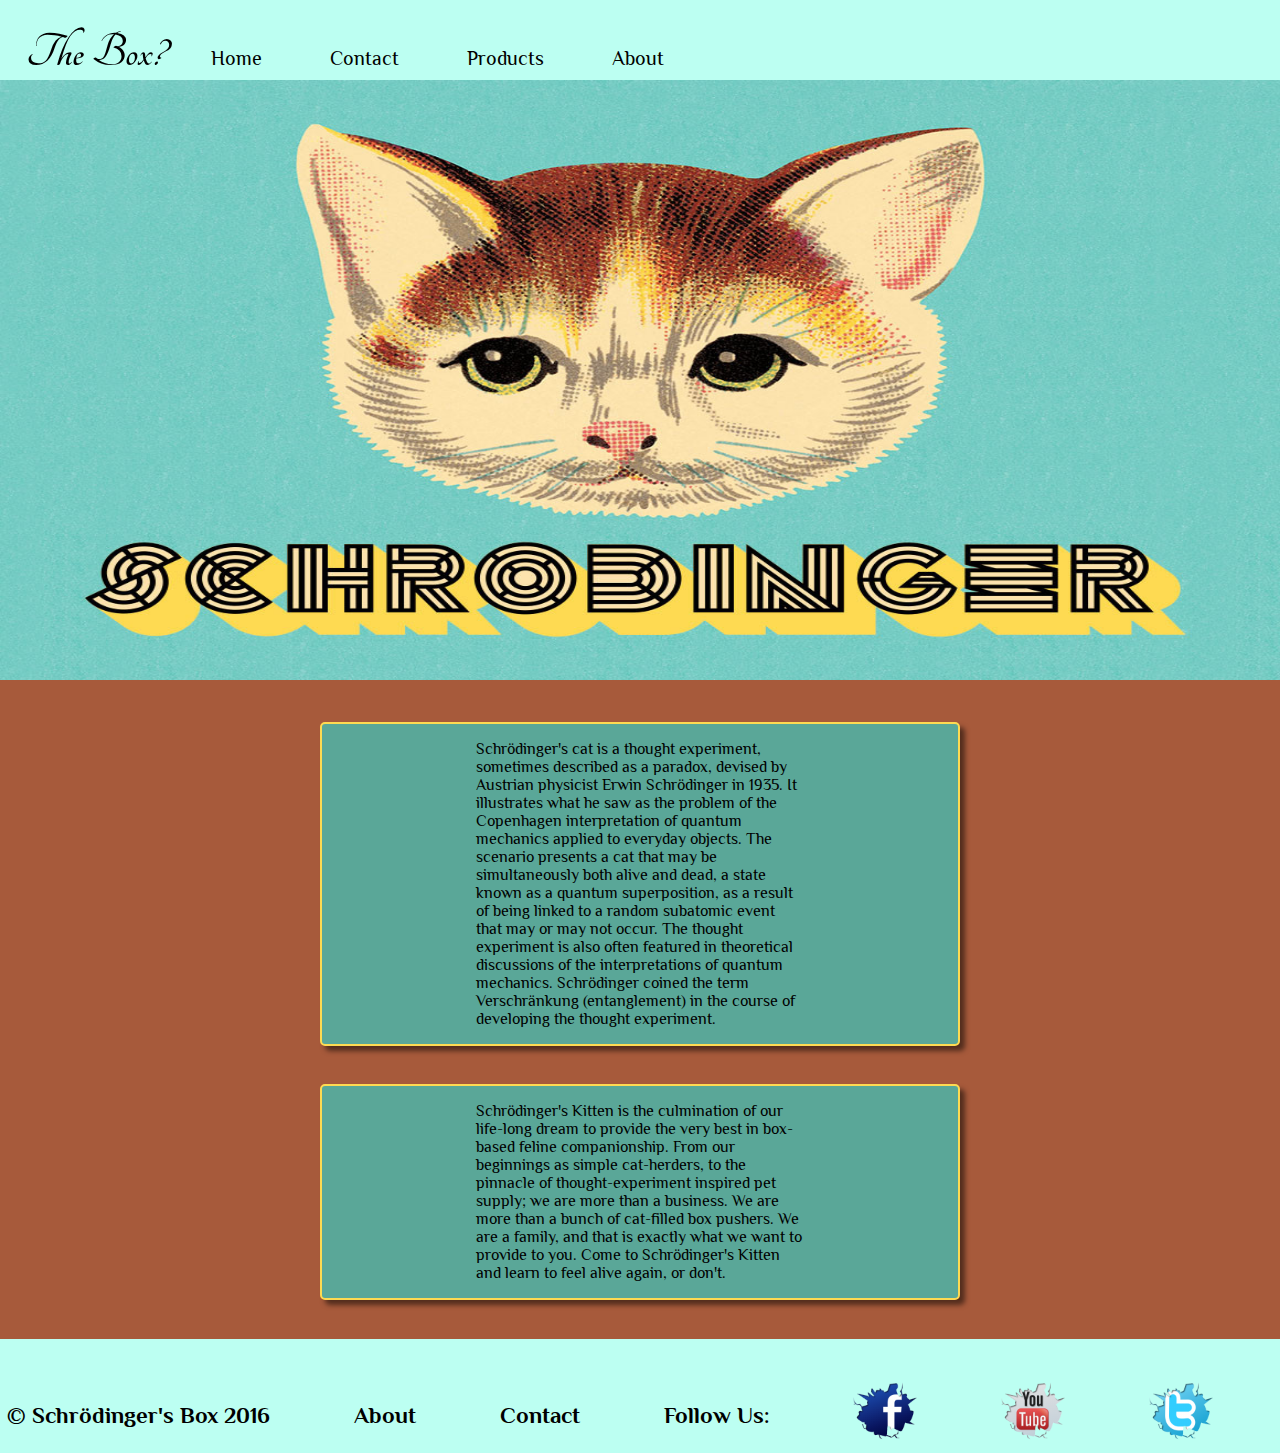
<file: index.html>
<!DOCTYPE html>
<html>
<head>
	<meta charset="utf-8">
	<meta http-equiv="X-UA-Compatible" content="IE=edge">
	<title>Home Cats</title>
	<link rel="stylesheet" href="main.css">
	<link rel="stylesheet" href="front.css">
	<link rel="stylesheet" type="text/css" href="navbar.css">
	<link rel="stylesheet" href="footer.css">
	<link href='https://fonts.googleapis.com/css?family=Cinzel|Philosopher|Tangerine|Great+Vibes' rel='stylesheet' type='text/css'>
  <link rel="shortcut icon" type="image/png" href="images/cat-icon.ico"/>
</head>
<body>

	<header>
	<div class="logo">
	<!-- <img src="images/half_dead_cat.jpg" alt="kitten" height="80" width="80"> -->
	</div>
		<h1>The Box?</h1>
		<div class="navbar">
		<nav>
			<ul>
			<li><a href="index.html">Home</a></li>
			<li><a href="contactUs-1.html">Contact </a></li>
			<li><a href="products.html">Products</a></li>
			<li><a href="about.html"> About</a></li>
			</ul>
		</nav>
		</div>
	</header>
	<article>
		<div class="image">
			<img src="images/schrodingercat.jpg" alt="logo">
		</div>
		<div class="words">
			<p>
				Schrödinger's cat is a thought experiment, sometimes described as a paradox, devised by Austrian physicist Erwin Schrödinger in 1935. It illustrates what he saw as the problem of the Copenhagen interpretation of quantum mechanics applied to everyday objects. The scenario presents a cat that may be simultaneously both alive and dead, a state known as a quantum superposition, as a result of being linked to a random subatomic event that may or may not occur. The thought experiment is also often featured in theoretical discussions of the interpretations of quantum mechanics. Schrödinger coined the term Verschränkung (entanglement) in the course of developing the thought experiment.
			</p>
			
		</div>
		<div class="words">
			<p>
				Schrödinger's Kitten is the culmination of our life-long dream to provide the very best in box-based feline companionship. From our beginnings as simple cat-herders, to the pinnacle of thought-experiment inspired pet supply; we are more than a business. We are more than a bunch of cat-filled box pushers. We are a family, and that is exactly what we want to provide to you. Come to Schrödinger's Kitten and learn to feel alive again, or don't.
			</p>
				
		</div>
	</article>

  <footer class="footer">
      <ul>
        <li class="footerText"><a href="index.html">&copy; Schrödinger's Box 2016</a></li>
        <li class="footerText"><a href="about.html">About</a></li>
        <li class="footerText"><a href="contactUs-1.html">Contact</a></li>
        <li class="footerText"><a class="follow">Follow Us: </a></li>
        <li><a href="https://www.facebook.com/Schr%C3%B6dingers-Cat-483805491812468/?fref=ts" target="_blank"><img src="images/facebook.png"/></a></li>
        <li><a href="https://www.youtube.com/watch?v=Sh5GCwt9PDs" target="_blank"><img src="images/youtube.png"/></a></li>
        <li><a href="https://twitter.com/schrody_cat" target="_blank"><img src="images/twitter.png"/></a></li>
      </ul>
    </footer>


	
</body>
</html>
</file>
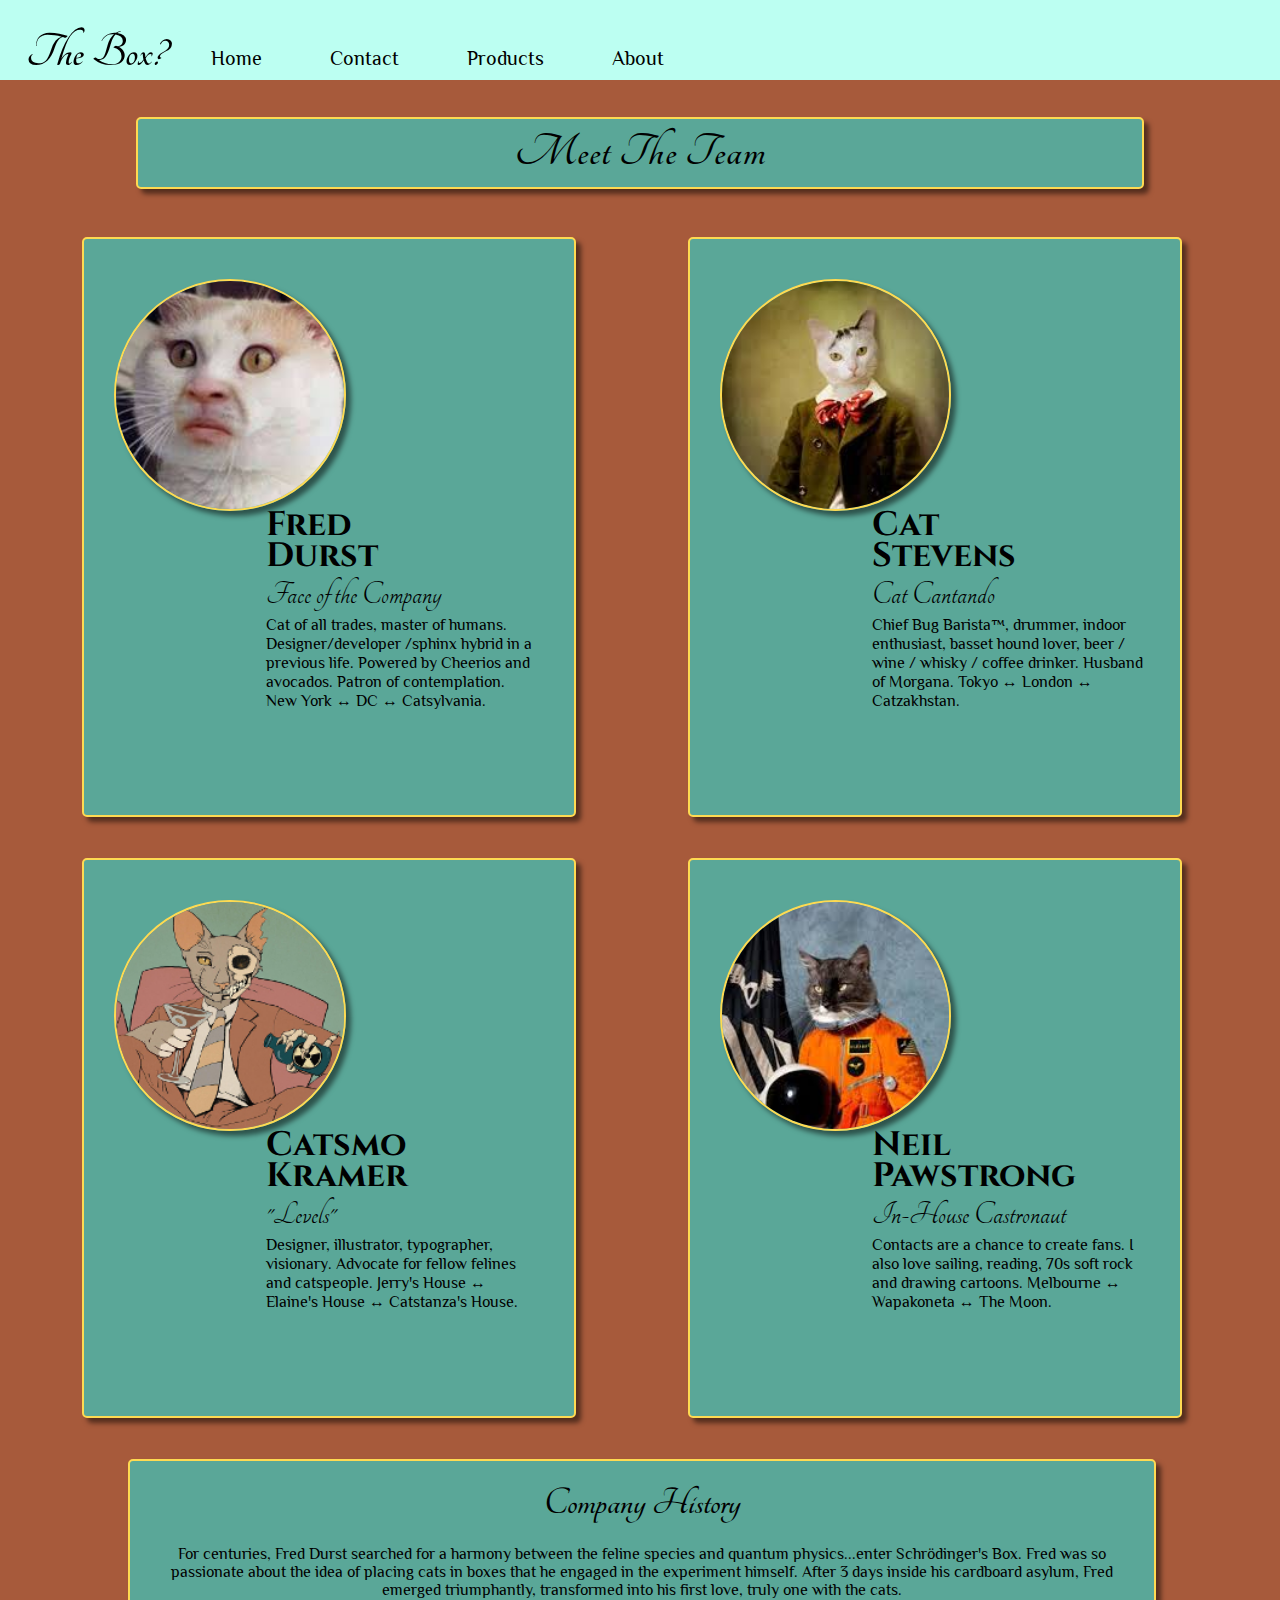
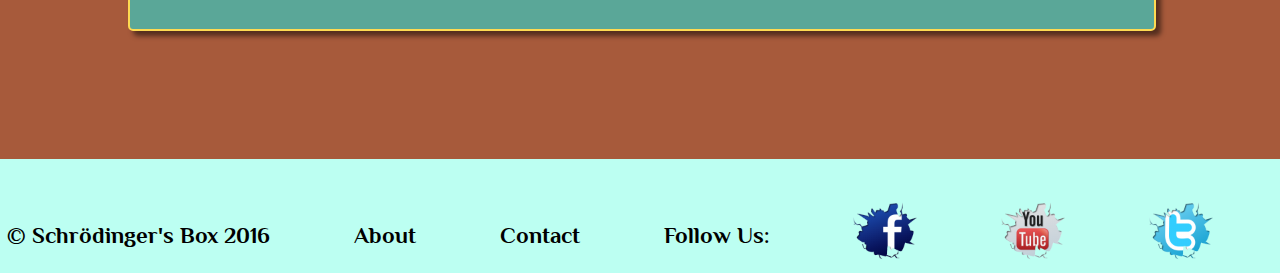
<file: about.html>
<!DOCTYPE html>
<html>
<head>
  <meta charset="utf-8">
  <meta http-equiv="X-UA-Compatible" content="IE=edge">
  <title>About Cats</title>
  <link rel="stylesheet" href="main.css">
  <link rel="stylesheet" href="about.css">
  <link rel="stylesheet" type="text/css" href="navbar.css">
  <link rel="stylesheet" href="footer.css">
  <link href='https://fonts.googleapis.com/css?family=Cinzel|Philosopher|Tangerine|Great+Vibes' rel='stylesheet' type='text/css'>
  <link rel="shortcut icon" type="image/png" href="images/cat-icon.ico"/>
</head>
<body>

  <header>
  <div class="logo">
  <!-- <img src="images/half_dead_cat.jpg" alt="kitten" height="80" width="80"> -->
  </div>
    <h1>The Box?</h1>
    <div class="navbar">
    <nav>
      <ul>
      <li><a href="index.html">Home</a></li>
      <li><a href="contactUs-1.html">Contact </a></li>
      <li><a href="products.html">Products</a></li>
      <li><a href="about.html"> About</a></li>
      </ul>
    </nav>
    </div>
  </header>
  <article>
    
    <div class="container clearfix about">
      <h1 class="aboutHeader meet">Meet The Team</h1>
        <div class="catBox">  
          <ul class="bios">
            <li class="cat1">
              <img class="worker" src="images/cat-worker-1.jpeg">
              <div class="info">
                <h2 class="cat">Fred Durst</h2>
                <span class="position">Face of the Company</span>
                <span class="text">Cat of all trades, master of humans. Designer/developer /sphinx hybrid in a previous life. Powered by Cheerios and avocados. Patron of contemplation. New York ↔ DC ↔ Catsylvania.</span>
              </div>
            </li>

            <li class="cat2">
              <img class="worker" src="images/cat-worker-2.jpeg">
              <div class="info">
                <h2 class="cat">Cat Stevens</h2>
                <span class="position">Cat Cantando</span>
                <span class="text">Chief Bug Barista™, drummer, indoor enthusiast, basset hound lover, beer / wine / whisky / coffee drinker. Husband of Morgana. Tokyo ↔ London ↔ Catzakhstan. </span>
              </div>
            </li>
            
            <li class="cat3">
              <img class="worker" src="images/deadcat.jpg">
              <div class="info">
                <h2 class="cat">Catsmo Kramer </h2>
                <span class="position">"Levels"</span>
                <span class="text">Designer, illustrator, typographer, visionary. Advocate for fellow felines and catspeople. Jerry's House ↔ Elaine's House ↔ Catstanza's House.</span>
              </div>
            </li>
            
            <li class="cat4">
              <img class="worker" src="images/cat-worker-4.jpeg">
              <div class="info">
                <h2 class="cat">Neil Pawstrong</h2>
                <span class="position">In-House Castronaut</span>
                <span class="text">Contacts are a chance to create fans. I also love sailing, reading, 70s soft rock and drawing cartoons. Melbourne ↔ Wapakoneta ↔ The Moon.</span>
              </div>
            </li>
          </ul>  
        </div>
    </div>

    <section class="compHist">
      <h2 class="compHist">Company History</h2>
      <p class="compHistContent">For centuries, Fred Durst searched for a harmony between the feline species and quantum physics...enter Schrödinger's Box. Fred was so passionate about the idea of placing cats in boxes that he engaged in the experiment himself. After 3 days inside his cardboard asylum, Fred emerged triumphantly, transformed into his first love, truly one with the cats.</p>
    </section>

  </article>

  <footer class="footer">
      <ul>
        <li class="footerText"><a href="index.html">&copy; Schrödinger's Box 2016</a></li>
        <li class="footerText"><a href="about.html">About</a></li>
        <li class="footerText"><a href="contactUs-1.html">Contact</a></li>
        <li class="footerText"><a class="follow">Follow Us: </a></li>
        <li><a href="https://www.facebook.com/Schr%C3%B6dingers-Cat-483805491812468/?fref=ts" target="_blank"><img src="images/facebook.png"/></a></li>
        <li><a href="https://www.youtube.com/watch?v=Sh5GCwt9PDs" target="_blank"><img src="images/youtube.png"/></a></li>
        <li><a href="https://twitter.com/schrody_cat" target="_blank"><img src="images/twitter.png"/></a></li>
      </ul>
    </footer>


  
</body>
</html>
</file>
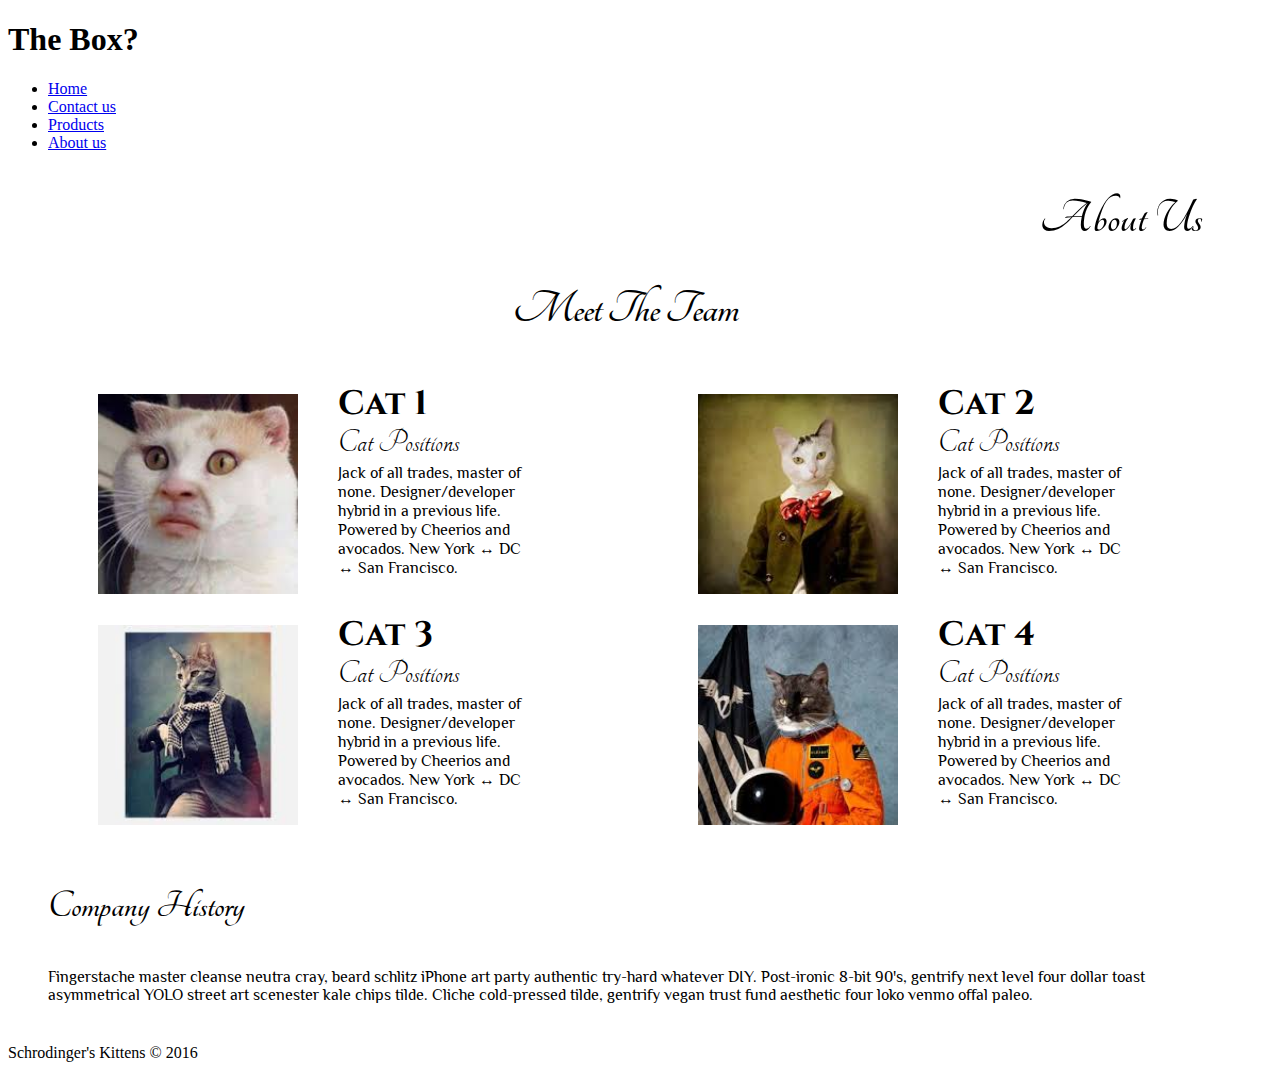
<file: aboutUs.html>
<!DOCTYPE html>
<html>
<head>
  <meta charset="utf-8">
  <meta http-equiv="X-UA-Compatible" content="IE=edge">
  <title></title>
  <link rel="stylesheet" href="main.css">
  <link rel="stylesheet" href="aboutUs.css">
  <link href='https://fonts.googleapis.com/css?family=Cinzel|Philosopher|Tangerine|Great+Vibes' rel='stylesheet' type='text/css'>
</head>
<body>

  <header>
  <div class="logo">
  <!-- <img src="images/half_dead_cat.jpg" alt="kitten" height="80" width="80"> -->
  </div>
    <h1>The Box?</h1>
    <div class="navbar">
    <nav>
      <ul>
      <li><a href="index.html">Home</a></li>
      <li><a href="contactUs-1.html">Contact us </a></li>
      <li><a href="products.html">Products</a></li>
      <li><a href="about.html"> About us</a></li>
      </ul>
    </nav>
    </div>
  </header>
  <article>

    <header>
      <h1 class="aboutHeader meet">About Us</h1>
    </header>
    
    <div class="container clearfix about">
      <h1 class="aboutHeader meet">Meet The Team</h1>
        
        <ul class="bios">
          <li class="cat1">
            <img class="worker" src="images/cat-worker-1.jpeg">
            <div class="info">
              <h2 class="cat">Cat 1</h2>
              <span class="position">Cat Positions</span>
              <span class="text">Jack of all trades, master of none. Designer/developer hybrid in a previous life. Powered by Cheerios and avocados. New York ↔ DC ↔ San Francisco.</span>
            </div>
          </li>

          <li class="cat2">
            <img class="worker" src="images/cat-worker-2.jpeg">
            <div class="info">
              <h2 class="cat">Cat 2</h2>
              <span class="position">Cat Positions</span>
              <span class="text">Jack of all trades, master of none. Designer/developer hybrid in a previous life. Powered by Cheerios and avocados. New York ↔ DC ↔ San Francisco.</span>
            </div>
          </li>
          
          <li class="cat3">
            <img class="worker" src="images/cat-worker-3.jpeg">
            <div class="info">
              <h2 class="cat">Cat 3</h2>
              <span class="position">Cat Positions</span>
              <span class="text">Jack of all trades, master of none. Designer/developer hybrid in a previous life. Powered by Cheerios and avocados. New York ↔ DC ↔ San Francisco.</span>
            </div>
          </li>
          
          <li class="cat4">
            <img class="worker" src="images/cat-worker-4.jpeg">
            <div class="info">
              <h2 class="cat">Cat 4</h2>
              <span class="position">Cat Positions</span>
              <span class="text">Jack of all trades, master of none. Designer/developer hybrid in a previous life. Powered by Cheerios and avocados. New York ↔ DC ↔ San Francisco.</span>
            </div>
          </li>
        </ul>  
    </div>

    <section>
      <h2 class="compHist">Company History</h2>
      <p class="compHistContent">Fingerstache master cleanse neutra cray, beard schlitz iPhone art party authentic try-hard whatever DIY. Post-ironic 8-bit 90's, gentrify next level four dollar toast asymmetrical YOLO street art scenester kale chips tilde. Cliche cold-pressed tilde, gentrify vegan trust fund aesthetic four loko venmo offal paleo.</p>
    </section>

  </article>

  <footer>
  Schrodinger's Kittens &copy; 2016
  </footer>


  
</body>
</html>
</file>
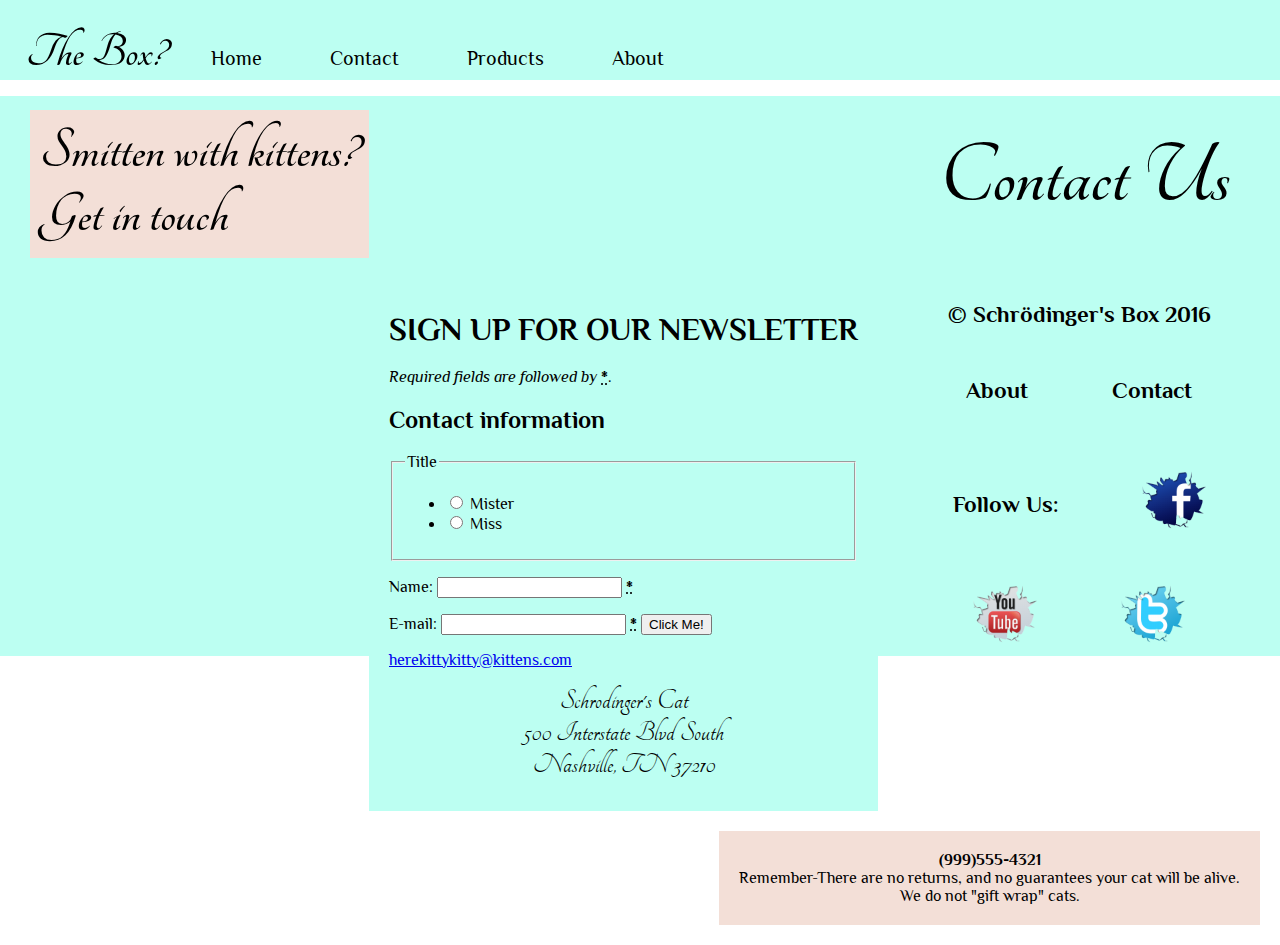
<file: contactUs-1.html>
<!DOCTYPE html>
<html>
<head>
	<meta charset="utf-8">
	<meta http-equiv="X-UA-Compatible" content="IE=edge">
	<title>Contact Cats</title>
	
  <link rel="stylesheet" href="footer.css">
    <link rel="stylesheet" href="contactUs.css">
    
  <link href='https://fonts.googleapis.com/css?family=Cinzel|Philosopher|Tangerine|Great+Vibes' rel='stylesheet' type='text/css'>
  <link rel="shortcut icon" type="image/png" href="images/cat-icon.ico"/>
</head>
<body>
    
    <header>
  <div class="logo">
  <!-- <img src="images/half_dead_cat.jpg" alt="kitten" height="80" width="80"> -->
  </div>
    <h1>The Box?</h1>
    <div class="navbar">
    <nav>
      <ul>
      <li><a href="index.html">Home</a></li>
      <li><a href="contactUs-1.html">Contact </a></li>
      <li><a href="products.html">Products</a></li>
      <li><a href="about.html"> About</a></li>
      </ul>
    </nav>
    </div>
  </header>
    
    <div class="getInTouch">
        <b>Contact Us</b></div>
    <p class="smitten"><b>Smitten with kittens?<br>Get in touch</b></p>
    
    
   <article class="fillThisOut">
    <form>
        <h1><b>SIGN UP FOR OUR NEWSLETTER</b></h1>
        <p><i>Required fields are followed by</i> <strong><abbr title="required">*</abbr></strong>.</p>
 
  <section>
    <h2>Contact information</h2>
    
    <fieldset>
      <legend>Title</legend>
      <ul>
        <li>
          <label for="title_1">
            <input type="radio" id="title_1" name="title" value="M." />
            Mister
          </label>
        </li>
        <li>
          <label for="title_2">
            <input type="radio" id="title_2" name="title" value="Ms." />
            Miss
          </label>
        </li>
      </ul>
    </fieldset>
    
    <p>
      <label for="name">
        <span>Name: </span>
        <input type="text" id="name" name="username" required />
        <strong><abbr title="required">*</abbr></strong>
      </label>
    </p>
    
     <p>
      <label for="mail">
        <span>E-mail: </span>
        <input type="email" id="mail" name="usermail" required />
        <strong><abbr title="required">*</abbr></strong>
      </label>
         <button type="button">Click Me!</button>
    </p>
      <p><a href="http://cdn.zmescience.com/wp-content/uploads/2016/01/Km0Icil.jpg">herekittykitty@kittens.com</a></p>
    </section>
     <article class="addresses">
         Schrodinger's Cat<br>
         500 Interstate Blvd South<br>
         Nashville, TN 37210
        
        
     </article>
  
    </form>
 </article>
    
    <div><p class="giftWrap"><b>(999)555-4321</b><br>Remember-There are no returns, and no guarantees your cat will be alive.<br>We do not "gift wrap" cats.</p>
    
 </div>

   <footer class="footer">
      <ul>
        <li class="footerText"><a href="index.html">&copy; Schrödinger's Box 2016</a></li>
        <li class="footerText"><a href="about.html">About</a></li>
        <li class="footerText"><a href="contactUs-1.html">Contact</a></li>
        <li class="footerText"><a class="follow">Follow Us: </a></li>
        <li><a href="https://www.facebook.com/Schr%C3%B6dingers-Cat-483805491812468/?fref=ts" target="_blank"><img src="images/facebook.png"/></a></li>
        <li><a href="https://www.youtube.com/watch?v=Sh5GCwt9PDs" target="_blank"><img src="images/youtube.png"/></a></li>
        <li><a href="https://twitter.com/schrody_cat" target="_blank"><img src="images/twitter.png"/></a></li>
      </ul>
    </footer>  
    
    
	
</body>
</html>
</file>
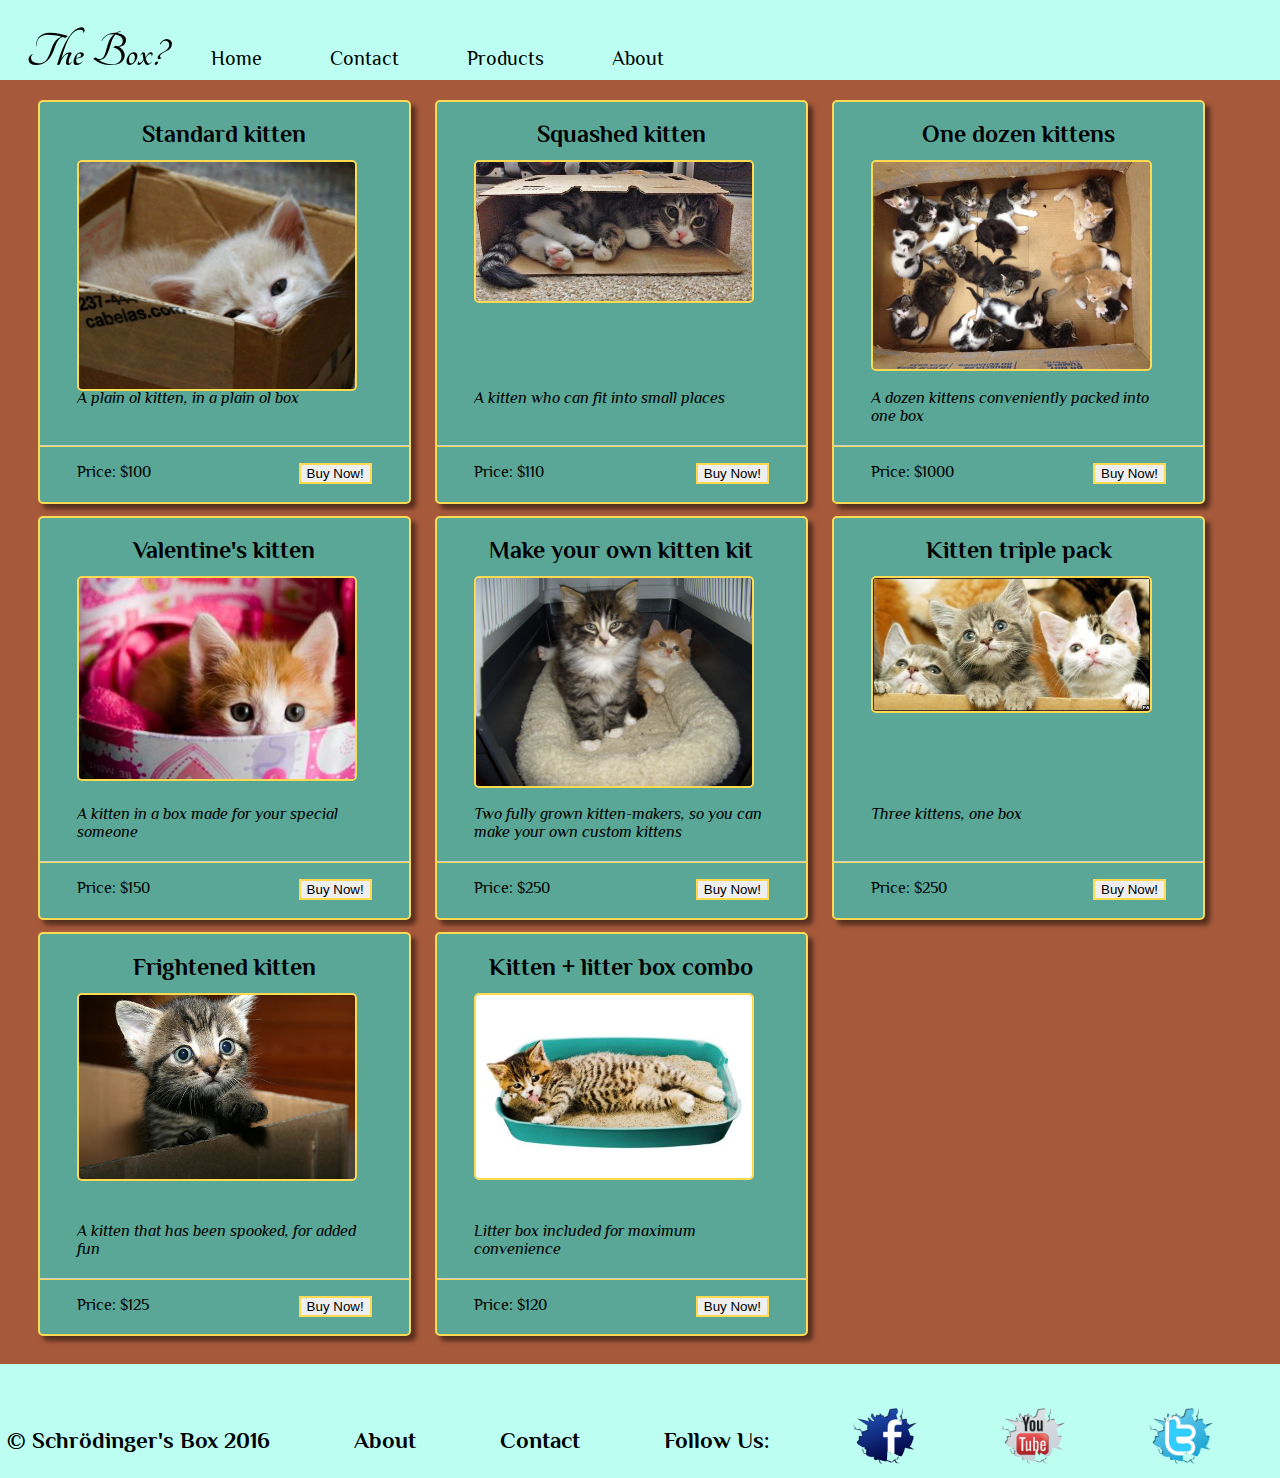
<file: products.html>
<!DOCTYPE html>
<html>
<head>
	<meta charset="utf-8">
	<meta http-equiv="X-UA-Compatible" content="IE=edge">
	<title>Product Cats</title>
	<link rel="stylesheet" href="main.css">
	<link rel="stylesheet" type="text/css" href="product.css">
	<link rel="stylesheet" type="text/css" href="front.css">
	<link rel="stylesheet" type="text/css" href="navbar.css">
	<link rel="stylesheet" href="footer.css">
	<link href='https://fonts.googleapis.com/css?family=Cinzel|Philosopher|Tangerine|Great+Vibes' rel='stylesheet' type='text/css'>
  <link rel="shortcut icon" type="image/png" href="images/cat-icon.ico"/>
	</style>
	<script src="product.js" type="text/javascript" charset="utf-8" async defer></script>
</head>
<body>

	<header>
	<div class="logo">
	<!-- <img src="images/half_dead_cat.jpg" alt="kitten" height="80" width="80"> -->
	</div>
		<h1>The Box?</h1>
		<div class="navbar">
		<nav>
			<ul>
			<li><a href="index.html">Home</a></li>
			<li><a href="contactUs-1.html">Contact </a></li>
			<li><a href="products.html">Products</a></li>
			<li><a href="about.html"> About</a></li>
			</ul>
		</nav>
		</div>
	</header>
	<article>
			<div id="products">
			</div>
	</article>

  <footer class="footer">
      <ul>
        <li class="footerText"><a href="index.html">&copy; Schrödinger's Box 2016</a></li>
        <li class="footerText"><a href="about.html">About</a></li>
        <li class="footerText"><a href="contactUs-1.html">Contact</a></li>
        <li class="footerText"><a class="follow">Follow Us: </a></li>
        <li><a href="https://www.facebook.com/Schr%C3%B6dingers-Cat-483805491812468/?fref=ts" target="_blank"><img src="images/facebook.png"/></a></li>
        <li><a href="https://www.youtube.com/watch?v=Sh5GCwt9PDs" target="_blank"><img src="images/youtube.png"/></a></li>
        <li><a href="https://twitter.com/schrody_cat" target="_blank"><img src="images/twitter.png"/></a></li>
      </ul>
    </footer>


	
</body>
</html>
</file>
<file: main.css>
/*
dark teal: 5AA798
light teal: 9BF3E3
lightest teal: BCFFF2
darker tan: A75A3D
light tan: F3DFD7
*/
/*
FONT FAMILIES
font-family: 'Great Vibes', cursive;
font-family: 'Tangerine', cursive;
font-family: 'Philosopher', sans-serif;
font-family: 'Cinzel', serif;

*/
</file>
<file: front.css>
/*
dark teal: 5AA798
light teal: 9BF3E3
lightest teal: BCFFF2
darker tan: A75A3D
light tan: F3DFD7
*/
/*
FONT FAMILIES
font-family: 'Great Vibes', cursive;
font-family: 'Tangerine', cursive;
font-family: 'Philosopher', sans-serif;
font-family: 'Cinzel', serif;

*/
.logo {
	position: relative;
}





.words {
	margin-top: 3%;
	margin-bottom: 3%;
	margin-right: 25%;
	margin-left: 25%;
	padding-right: 12%;
	padding-left: 12%;
	border: 2px solid #FEDA52;
	max-width: 100%;
	height: auto;
	width: auto;
	font-family: 'Philosopher', sans-serif;
	background:#5AA798;
	box-shadow: 5px 5px 5px rgba(0,0,0,0.5);
	border-radius: 5px;
}
.image img {
    width: 100%;
    height:600px;

    
    
}
</file>
<file: navbar.css>
header h1{	font-family:"Tangerine";
			font-size:50px;
			margin:0;
			margin-left:2%;
			margin-top:2%;
			display:inline-block;}

header {	background:#BCFFF2;
			margin:0;}

.navbar {	font-family:"Philosopher";
			display:inline;
			}
.navbar ul {display:inline;}
nav 		{display:inline;}

.navbar li{	list-style-type:none;
			display:inline-block;
			font-size:20px;
			padding-right:5%;}

.navbar a{	text-decoration:none;
			color:black;}
.navbar a:hover{color:#5AA798;}

body{		margin:0;
			background:#A75A3B;}
</file>
<file: footer.css>
body {
  margin: 0 0;
}

footer {
    background-color: #BCFFF2;
}

.footer li {
  display: inline-block;
  margin: 25px 40px;
  box-sizing: border-box;
  font-size: 23px;
  font-weight: bold;
  font-family: 'Philosopher', sans-serif; 
}

.footer ul {
  text-align: center;
  margin-bottom: 0;
  margin-left: -100px;
}

.footerText {
  /*padding-bottom: 20px;*/
}

.footer a {
  text-decoration: none;
  color: black;
}
.footer a:hover{color:#5AA798;}

.footer ul li a.follow {
}

.footer img {
  max-height: 4rem;
  max-width: 4rem;
  margin-bottom: -20px;
  padding-top: 15px;
}
</file>
<file: about.css>
.clearfix {
  box-sizing: border-box;
}

h1.aboutHeader.meet {
  font-family: 'Tangerine', cursive; 
  background-color: #5AA798;
  border: 2px solid #FEDA52;
  border-radius:5px; 
  padding: 10px;
  text-align: center;
  margin: 0 auto;
  box-shadow: 5px 5px 5px rgba(0,0,0,0.5);
}

h2.cat {
  font-family: 'Cinzel', serif;
}

h2.compHist {
  text-align: center;
  padding: 0 0;
}

.container {
  padding: 0 10px;
  margin: 0 auto;
  position: relative;
}

.container.clearfix.about {
  margin-bottom: 550px;
}

.container.about h1 {
  font-size: 48px;
  line-height: 48px;
  letter-spacing: 1px;
  text-align: center;
  margin: 3% 10%;
  /*margin: 30px 450px;*/
  text-align: center;
}



ul.bios {
  list-style: none;
  list-style-image: none;
  margin: 0;
  padding: 0;
}

ul.bios>li {
  padding-top: 40px;
  margin-bottom: 41px;
  float: left;
  width: 36.7%;
  height: 18.75%;
/*  width: 470px;
  height: 150px;*/
}

ul.bios>li>a {
  float: left;
}

.aboutHeader {
  text-align: right;
  font-size: 50px;
  padding-right: 30px;
  margin: 40px 40px;
}

section h2.compHist {
  font-size: 40px;
  margin: 20px 40px;
  font-family: 'Tangerine', cursive; 
}

section p.compHistContent {
  margin: 40px 40px;
  font-family: 'Philosopher', sans-serif;
}

ul.bios li h2 {
  font-size: 34px;
  line-height: 31px;
  margin-bottom: 8px;
  margin-top: -5px;
  width: 18%;
  /*width: 230px;*/
}

ul.bios li span.position {
  font-size: 34px;
  line-height: 16px;
  display: block;
  margin-bottom: 13px;
  margin-top: 15px;
  font-family: 'Tangerine', cursive;
}

ul.bios li span.text {
  font-size: 16px;
  line-height: 19px;
  display: block;
  margin-bottom: 14px;
  font-family: 'Philosopher', sans-serif;
}

ul.bios li .info {
  float: right;
  width: 60%;
}

li.cat2, li.cat4 {
  margin-left: 9%;
}

li.cat1, li.cat3 {
  margin-left: 5%;
}

/*li.cat1, li.cat2, li.cat3, li.cat4 {
  padding: 0 3%;
}*/

img.worker {
  margin-left: 30px;
  width: 50%;
  border-radius: 100% ;
  border: 2px solid #FEDA52;
  box-shadow: 5px 5px 5px rgba(0,0,0,0.5);
}

.catBox {
  padding: 10px;
}

ul.bios li {
  background-color: #5AA798;
  padding-bottom: 90px;
  padding-right: 35px;
  border: 2px solid #FEDA52;
  border-radius:5px;  
  box-shadow: 5px 5px 5px rgba(0,0,0,0.5);
  /*width: 25%;*/
}

section.compHist {
  clear:both;
  border: 2px solid #FEDA52;
  border-radius:5px;
  background-color: #5AA798;
  margin: 10% 10%;
  /*margin: 50px 70px;*/
  width: 80%;
  box-shadow: 5px 5px 5px rgba(0,0,0,0.5);
  /*padding: 0% 0% 0% 6%;  */
}

section p.compHistContent {
  margin: 10px 10px;
  padding: 0 30px 20px 30px;
  text-align: center;
}
</file>
<file: aboutUs.css>
.clearfix {
  box-sizing: border-box;
}

h1.meet {
  font-family: 'Tangerine', cursive; 
}

h2.cat {
  font-family: 'Cinzel', serif;
}

.container {
  padding: 0 10px;
  margin: 0 auto;
  position: relative;
}

.container.clearfix.about {
  margin-bottom: 550px;
}

.container.about h1 {
  font-size: 48px;
  line-height: 48px;
  letter-spacing: -1px;
  text-align: center;
  margin: 35px 0 20px;
}

ul.bios {
  list-style: none;
  list-style-image: none;
  margin: 0;
  padding: 0;
}

ul.bios>li {
  padding-top: 40px;
  margin-bottom: 41px;
  float: left;
  width: 470px;
  height: 150px;
}

ul.bios>li>a {
  float: left;
}

.aboutHeader {
  text-align: right;
  font-size: 50px;
  padding-right: 30px;
  margin: 40px 40px;
}

section h2.compHist {
  font-size: 40px;
  margin: 20px 40px;
  font-family: 'Tangerine', cursive; 
}

section p.compHistContent {
  margin: 40px 40px;
  font-family: 'Philosopher', sans-serif;
}

ul.bios li h2 {
  font-size: 34px;
  line-height: 31px;
  margin-bottom: 8px;
  margin-top: -5px;
  width: 230px;
}

ul.bios li span.position {
  font-size: 34px;
  line-height: 16px;
  display: block;
  margin-bottom: 13px;
  margin-top: 15px;
  font-family: 'Tangerine', cursive;
}

ul.bios li span.text {
  font-size: 16px;
  line-height: 19px;
  display: block;
  margin-bottom: 14px;
  font-family: 'Philosopher', sans-serif;
}

ul.bios li .info {
  float: right;
  width: 200px;
}

li.cat2, li.cat4 {
  margin-left: 130px;
}

li.cat1, li.cat3 {
  margin-left: 50px;
}

img.worker {
  margin-left: 30px;
  width: 200px;
}
</file>
<file: contactUs.css>
body{
    margin: auto;
    background-image: url(http://photo.elsoar.com/wp-content/images/By-airmail-envelopes.jpg)
    }

header h1{	font-family:"Tangerine";
			font-size:50px;
			margin:0;
			margin-left:2%;
			margin-top:2%;
			display:inline-block;}

header {	background:#BCFFF2;
			margin:0;}

.navbar {	font-family:"Philosopher";
			display:inline;
			}
.navbar ul {display:inline;}
nav 		{display:inline;}

.navbar li{	list-style-type:none;
			display:inline-block;
			font-size:20px;
			padding-right:5%;}

.navbar a{	text-decoration:none;
			color:black;}
.navbar a:hover{color:#5AA798;}

body{		margin:0;}

.getInTouch{
    font-family: Tangerine;
    color: black;
    background-color: #BCFFF2;
    font-size: 90px;
    display: inline-block;
    float: right;
    margin: 30px;
    padding: 20px;
    }

.smitten{
    font-family: Tangerine;
    font-size: 60px;
    color: black;
    background-color: #F3DFD7;
    display: block;
    float: left;
    margin-top: 30px;
    margin-left: 30px;
    padding: 10px;
    
}
.fillThisOut{
    font-family: Philosopher;
    display: block;
    float: left;
    background-color: #BCFFF2;
    padding: 20px;
    margin-top: 190px;
   
    }

.addresses{
    font-family: Tangerine;
    text-align: center;
    font-size: 30px;
    margin-bottom: 10px;
    }

.giftWrap{
    
    display: block;
    font-family: Philosopher;
    background-color: #F3DFD7;
    text-align:  center;
    float: right;
    padding: 20px;
    margin: 20px;
}
</file>
<file: product.css>
.product {		width:30%;
				display:inline-block;
				border: 2px solid #FEDA52;
				border-radius:5px;
				box-shadow: 5px 5px 5px rgba(0,0,0,0.5);
				height:400px;
				margin:1%;
				margin-top:0;
				background:#5AA798;
				font-family:"Philosopher";}

.product img {	width:75%;
				margin-left:10%;
				margin-right:10%;
				margin-bottom:10%;
				border: 2px solid #FEDA52;
				border-radius:5px;}


.productImage {	height:25%;}

.description {	height:10%;
				margin-left:10%;
				margin-right:10%;
				padding-top:35%;
				font-style:italic;
			}
.price{			height:10%;
				margin-left:10%;
				margin-right:10%;}

.productName{	height:10%;
				font-size:24px;
				text-align:center;
				margin-top:5%;
				font-weight:bold;}

#products {		margin-left:2%;
				margin-right:2%;	
				margin-top:20px;}

.product hr {
    display: block;
    height: 1px;
    border: 0;
    border-top: 1px solid #ccc;
    margin: 1em 0;
    padding: 0;
    color:#FEDA52;
    background:#FEDA52; 
}
.product input[type="button"]{border: 2px solid #FEDA52;
								float:right;}
</file>
